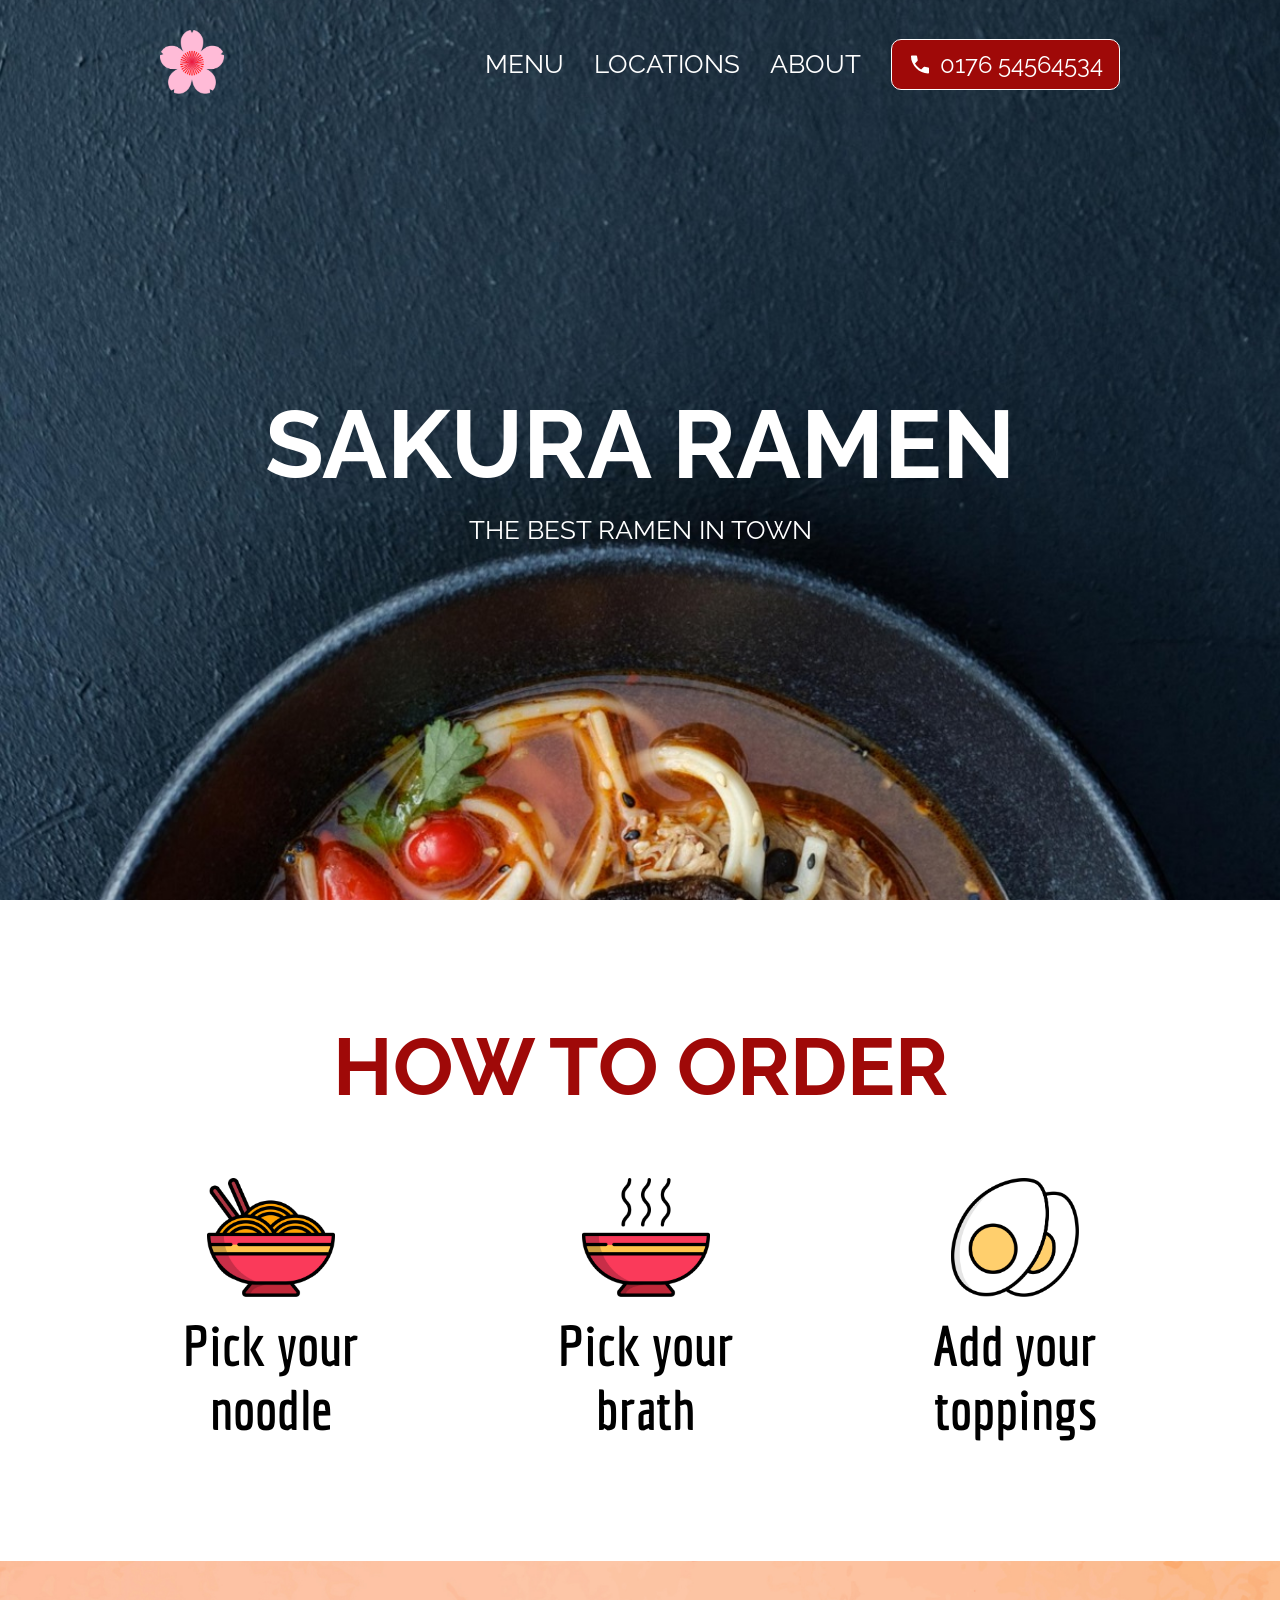
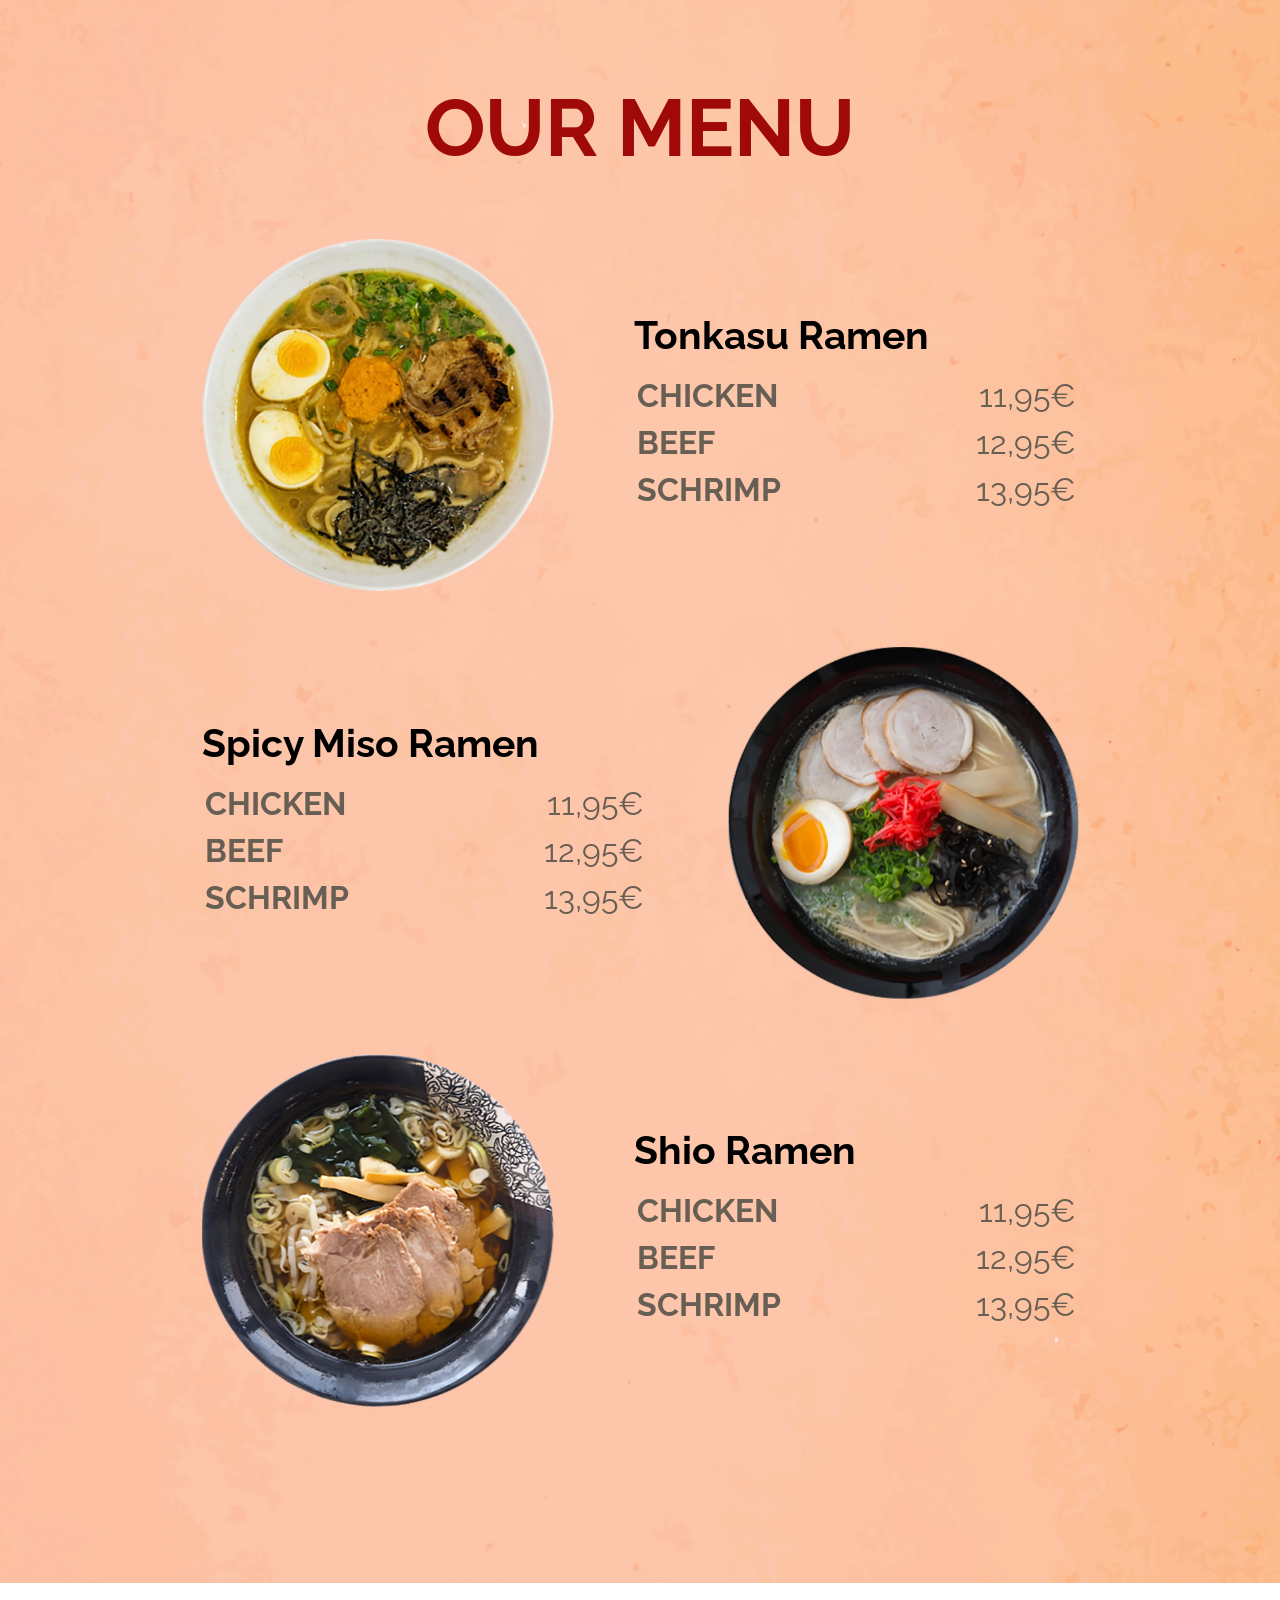
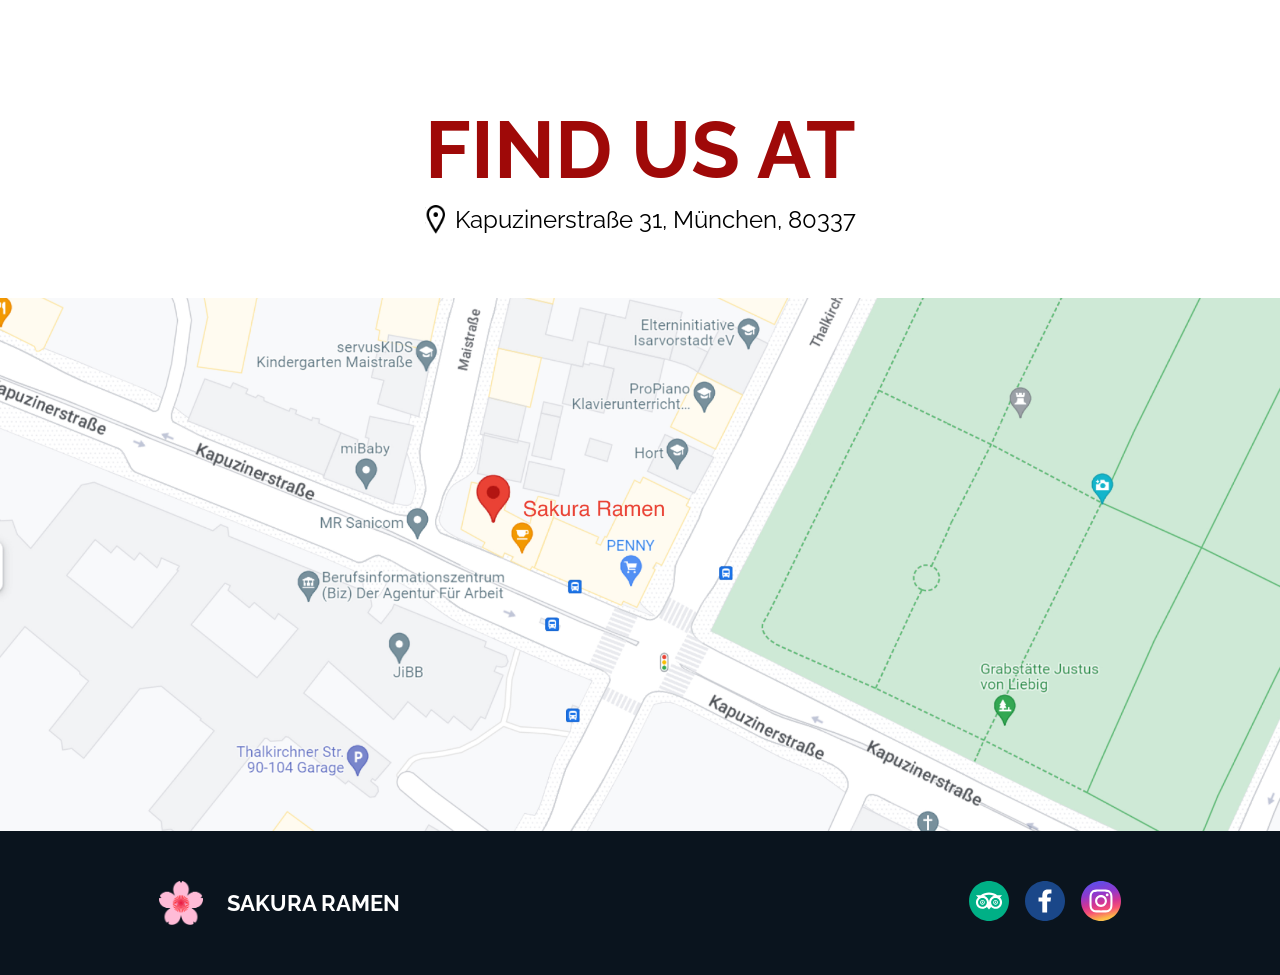
<file: sakura-ramen/Index.html>
<!DOCTYPE html>
<html lang="de">

<head>
  <meta charset="UTF-8">
  <meta name="viewport" content="width=device-width, initial-scale=1.0">
  <title>Sakura Ramen</title>

  <link rel="stylesheet" href="style.css">
  <link rel="shortcut icon" href="assets/icons/Logo.png" type="image/x-icon">

</head>


<body>

  <div class="landing-section">


    <div class="header">

      <div class="flower-logo-header">

        <img src="assets/icons/Logo.png" alt="flower-logo-header">

      </div>

      <div class="header-right">

        <div class="nav-bar">

          <a href="#menu">MENU</a>
          <a href="#adress">LOCATIONS</a>
          <a href="#about">ABOUT</a>

        </div>

        <a class="call-button" href="tel:0176 54564534">

          <img src="assets/icons/call.svg" alt="phone-button">

          <div class="phone-number">
            <span>0176 54564534</span>
          </div>

        </a>

      </div>

    </div>


    <div class="headline-section">

      <div class="headline-box">

        <h1 id="h1-headline">SAKURA RAMEN</h1>
        <h2 id="h2-headline">THE BEST RAMEN IN TOWN</h2>

      </div>

    </div>

  </div>


  <!-- /* -------------- Main-Sectioon -------------- */ -->


  <div class="main-content">

    <!-- ↓ HOW TO ORDER  ↓ -->

    <div class="content-section">

      <h2>HOW TO ORDER</h2>

      <div class="food-container">

        <div class="food-item">
          <img src="assets/icons/noodle.png" alt="noodle">
          <p><span>Pick your</span><span>noodle</span></p>
        </div>

        <div class="food-item">
          <img src="assets/icons/Broth.png" alt="brath">
          <p><span>Pick your</span><span>brath</span></p>
        </div>

        <div class="food-item">
          <img src="assets/icons/egg.png" alt="toppings">
          <p><span>Add your</span><span>toppings</span></p>
        </div>

      </div>

    </div>

    <!-- ↓ OUR MENU  ↓ -->

    <div class="content-section">


      <div id="menu" class="our-menu">

        <h2>OUR MENU</h2>


        <div class="menu-list">

          <img src="assets/icons/r1.png" alt="1-Suppe">

          <div class="menu-list-right">

            <h3>Tonkasu Ramen</h3>

            <table>

              <tr class="table-row">
                <th>CHICKEN</th>
                <td>11,95€</td>
              </tr>

              <tr class="table-row">
                <th>BEEF</th>
                <td>12,95€</td>
              </tr>

              <tr class="table-row">
                <th>SCHRIMP</th>
                <td>13,95€</td>
              </tr>

            </table>

          </div>

        </div>


        <div class="menu-list-reverse">

          <img src="assets/icons/r2.png" alt="2-Suppe">

          <div class="menu-list-right">

            <h3>Spicy Miso Ramen</h3>

            <table>

              <tr class="table-row">
                <th>CHICKEN</th>
                <td>11,95€</td>
              </tr>

              <tr class="table-row">
                <th>BEEF</th>
                <td>12,95€</td>
              </tr>

              <tr class="table-row">
                <th>SCHRIMP</th>
                <td>13,95€</td>
              </tr>

            </table>

          </div>

        </div>


        <div class="menu-list">

          <img src="assets/icons/r3.png" alt="3-Suppe">

          <div class="menu-list-right">

            <h3>Shio Ramen</h3>

            <table>

              <tr class="table-row">
                <th>CHICKEN</th>
                <td>11,95€</td>
              </tr>

              <tr class="table-row">
                <th>BEEF</th>
                <td>12,95€</td>
              </tr>

              <tr class="table-row">
                <th>SCHRIMP</th>
                <td>13,95€</td>
              </tr>

            </table>

          </div>

        </div>



      </div>



    </div>

    <!-- ↓ FIND US AT  ↓ -->

    <div class="content-section-find-us-at">

      <div class="find-us-at">

        <h2>FIND US AT</h2>



        <div id="adress" class="adress">

          <img src="assets/icons/adress-logo.png" alt="pinpoint-logo">

          <p>Kapuzinerstraße 31, München, 80337</p>

        </div>

      </div>

      <img src="assets/img/Map3.jpg" alt="Google-Maps">

    </div>

    <!-- ↓ FOOTER  ↓ -->

    <div id="about" class="footer-container">


      <div class="header-footer">

        <img src="assets/icons/Logo.png" alt="flower-logo-footer">

        <div>

          <h2>SAKURA RAMEN</h2>

        </div>

      </div>


      <div class="social-platforms">

        <div class="socials-list">

          <a href="https://www.tripadvisor.de/" target="_blank">
            <img src="assets/icons/owl-icon.svg" alt="owl-icon">
          </a>

        </div>

        <div class="socials-list">

          <a href="https://www.facebook.com/" target="_blank">
            <img src="assets/icons/facebook-icon.svg" alt="facebook-icon">
          </a>

        </div>

        <div class="socials-list">

          <a href="https://www.instagram.com/" target="_blank">
            <img src="assets/icons/instagram_icon.svg" alt="instagram_icon">
          </a>

        </div>

      </div>


    </div>



  </div>


</body>


</html>
</file>
<file: sakura-ramen/style.css>
* {
    margin: 0px;
    box-sizing: border-box;
    scroll-behavior: smooth;

    font-family: raleway;
}


/* raleway-regular - latin */
@font-face {
    font-display: swap;
    /* Check https://developer.mozilla.org/en-US/docs/Web/CSS/@font-face/font-display for other options. */
    font-family: 'Raleway';
    font-style: normal;
    font-weight: 400;
    src: url('./assets/fonts/raleway-v37-latin-regular.woff2') format('woff2');
    /* Chrome 36+, Opera 23+, Firefox 39+, Safari 12+, iOS 10+ */
}

/* raleway-700 - latin */
@font-face {
    font-display: swap;
    /* Check https://developer.mozilla.org/en-US/docs/Web/CSS/@font-face/font-display for other options. */
    font-family: 'Raleway';
    font-style: normal;
    font-weight: 700;
    src: url('./assets/fonts/raleway-v37-latin-700.woff2') format('woff2');
    /* Chrome 36+, Opera 23+, Firefox 39+, Safari 12+, iOS 10+ */
}

/* economica-regular - latin */
@font-face {
    font-display: swap;
    /* Check https://developer.mozilla.org/en-US/docs/Web/CSS/@font-face/font-display for other options. */
    font-family: 'Economica';
    font-style: normal;
    font-weight: 400;
    src: url('./assets/fonts/economica-v17-latin-regular.woff2') format('woff2');
    /* Chrome 36+, Opera 23+, Firefox 39+, Safari 12+, iOS 10+ */
}

/* economica-700 - latin */
@font-face {
    font-display: swap;
    /* Check https://developer.mozilla.org/en-US/docs/Web/CSS/@font-face/font-display for other options. */
    font-family: 'Economica';
    font-style: normal;
    font-weight: 700;
    src: url('./assets/fonts/economica-v17-latin-700.woff2') format('woff2');
    /* Chrome 36+, Opera 23+, Firefox 39+, Safari 12+, iOS 10+ */
}

/* ----------- BACKGROUND -----------*/

.landing-section {
    display: flex;
    flex-direction: column;

    height: 100vh;

    background-image: url(./assets/img/bgr1.jpg);

    background-size: cover;
    background-position: center;
    background-repeat: no-repeat;

}


/* ----------- ↓ HEADER ↓ -----------*/

.header {
    display: flex;
    justify-content: space-between;
    align-items: center;

    padding: 30px 160px
}


.header-right {
    display: flex;
    justify-content: flex-end;
    align-items: center;

    gap: 30px;
}


.nav-bar {
    display: flex;
    gap: 30px;
    font-size: 26px;
}

.nav-bar>a {
    color: white;
    text-decoration: none;
}


.flower-logo-header>img {
    width: 64px;
}



.call-button {
    display: flex;

    text-decoration: none;
    border: 1px solid #FFFFFF;
    background-color: #9F0908;
    border-collapse: collapse;
    border-radius: 10px;
    
    padding: 10px 16px 10px 16px;
    gap: 8px;
}

.call-button > img {
    width: 24px;
    transition: width 0.2s ease;
}

.phone-number {
    color: white;
    font-size: 24px;
}

/* HOVER EFFECTS */

.call-button:hover {
    cursor: pointer;
    border: 3px solid #FFFFFF;
    font-weight: Bold;
    transition: 0.2s ease;
}

.call-button:hover > img {
    width: 28px;
    
}



.nav-bar>a:hover {
    font-weight: Bold;
    text-decoration: underline;
    text-underline-offset: 7px;
    text-decoration-thickness: 2px;
}



/* ----------- ↓ HEADLINES ↓ -----------*/


.headline-section {
    display: flex;
    justify-content: center;

    padding: 260px 0px 0px 0px;
}


.headline-box {
    display: flex;
    flex-direction: column;
    align-items: center;
    gap: 15px;
    color: white;
}

#h1-headline {
    font-size: 96px;
    font-weight: Bold;
}

#h2-headline {
    font-size: 26px;
    font-weight: normal;
}



/* ----------- ↓ HOW TO ORDER ↓ -----------*/

.main-content {
    display: flex;
    flex-direction: column;

    padding: 120px 0px 0px 0px;
}

.content-section {
    display: flex;
    flex-direction: column;

    padding: 0px 0px 120px 0px;
    gap: 64px;
}

.content-section h2 {
    text-align: center;

    color: #9F0908;
    font-family: Raleway;
    font-weight: Bold;
    font-size: 80px;
}


.food-container {
    display: flex;
    align-items: center;
    justify-content: space-evenly;

    gap: 16px;
}

.food-item {
    display: flex;
    flex-direction: column;
    align-items: center;
    gap: 16px;
}

.food-item>img {
    width: 128px;
}

.food-item>p {
    display: flex;
    flex-direction: column;
    align-items: center;
}

.food-item span {
    font-size: 56px;
    font-family: 'Economica'; 
    font-weight: Bold;
}


/* <!-- ↓ HOW TO ORDER  ↓ --> */

.our-menu {
    display: flex;
    flex-direction: column;
    align-items: center;

    background-image: url(./assets/img/bgr2.jpg);

    background-size: cover;
    background-position: center;
    background-repeat: no-repeat;

    padding-bottom: 120px;
}

.our-menu > h2 {
    display: flex;
    justify-content: center;
    font-weight: Bold;
    font-size: 80px;

    padding: 120px 0px 64px 0px;
}


.menu-list > img {
    width: 352px;
}

.menu-list {
    display: flex;
    align-items: center;
    gap: 80px;

    margin-bottom: 56px;
}

.menu-list-right {
    display: flex;
    flex-direction: column;

    gap: 16px;
}

.menu-list-right >h3 {
    font-size: 39px;
    font-weight: Bold;
}



.table-row {
    display: flex;
    justify-content: space-between;
    width: 441px;
    
    padding: 0px 0px 8px 0px;

    color: #675E54;
    font-size: 32px;

}

/* <The middle one Suppe container REVERSED> */

.menu-list-reverse {
    display: flex;
    flex-direction: row-reverse;
    align-items: center;
    gap: 80px;

    margin-bottom: 56px;
}

.menu-list-reverse > img {
    width: 352px;
}




/* <!-- ↓ FIND US AT  ↓ --> */

.content-section-find-us-at {
    display: flex;
    flex-direction: column;
}



.find-us-at {
    display: flex;
    flex-direction: column;
    align-items: center;

    gap: 8px;
}

.find-us-at > h2 {
    color: #9F0908;
    font-weight: Bold;
    font-size: 80px;
}


.adress {
    display: flex;
    font-size: 24px;

    gap: 10px;

    padding: 0px 0px 64px 0px;
}

.adress > img {
    width: 20px;
}



/* <!-- ↓ FOOTER  ↓ --> */


.footer-container {
    display: flex;
    align-items: center;
    justify-content: space-between;

    height: 144px;
    background-color: #0A141E;

    padding: 0px 159px 0px 159px;
}

.header-footer {
    display: flex;
    align-items: center;
    color: white;

    gap: 24px;
}

.header-footer > img {
    width: 44px;
}

.header-footer h2 {
    font-size: 22px;
}



.social-platforms {
    display: flex;
    gap: 16px;
}

.socials-list img {
    width: 40px;
}
</file>
